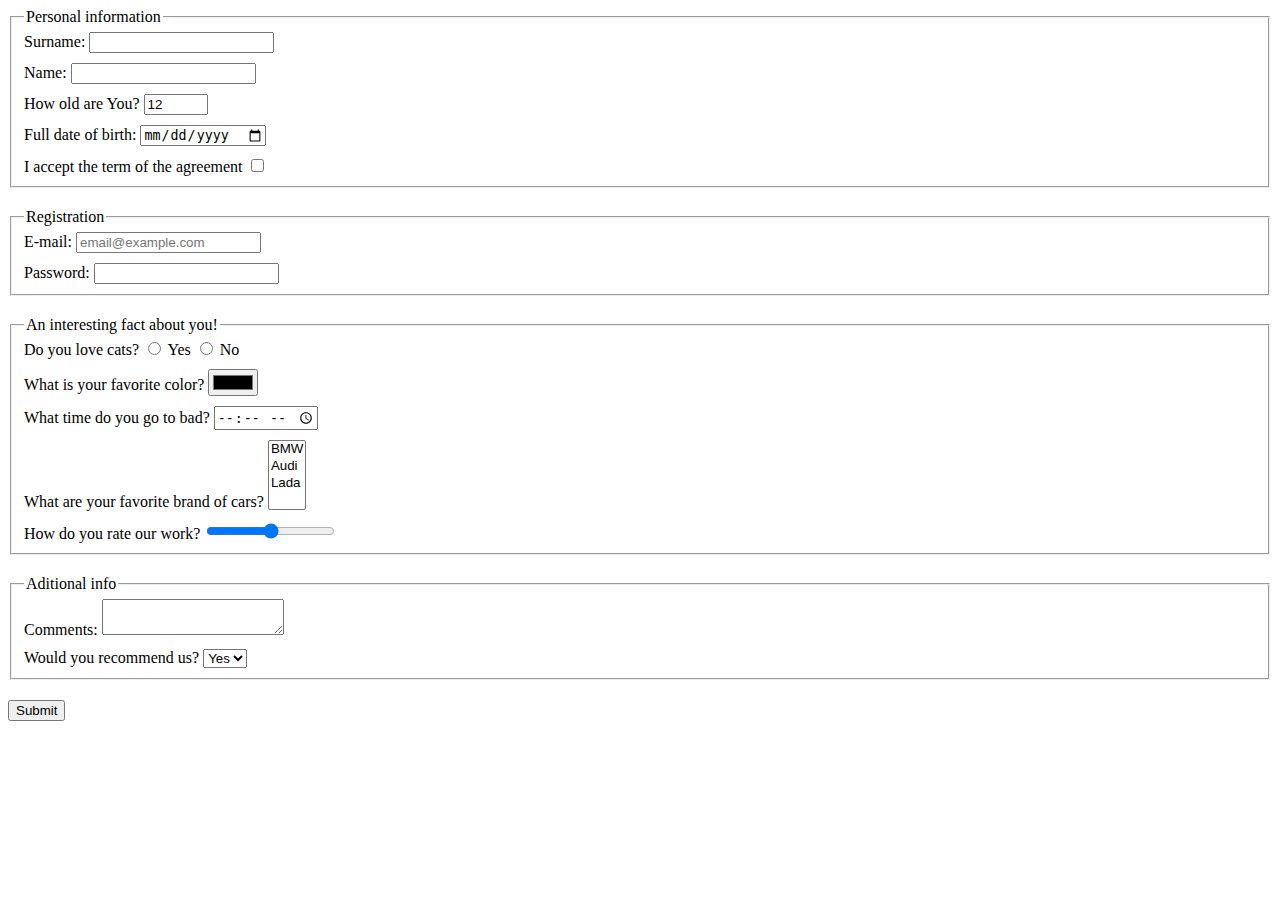
<file: index.html>
<!DOCTYPE html><html lang="en"><head><meta charset="UTF-8"><meta http-equiv="X-UA-Compatible" content="IE=edge"><meta name="viewport" content="width=device-width, initial-scale=1.0"><title>Document</title><link rel="stylesheet" href="style.78a2a3bc.css"></head><body> <form action="https://mate-academy-form-lesson.herokuapp.com/create-application" method="post"> <fieldset class="groups"> <legend>Personal information</legend> <label class="form-field"> Surname: <input type="text" name="surname" autocomplete="off"> </label> <label class="form-field"> Name: <input type="text" name="name" autocomplete="off"> </label> <label class="form-field"> How old are You? <input type="number" name="age" min="1" max="100" value="12"> </label> <label class="form-field"> Full date of birth: <input type="date" name="dateOfBirth"> </label> <label class="form-field"> I accept the term of the agreement <input type="checkbox" name="terms" required> </label> </fieldset> <fieldset class="groups"> <legend>Registration</legend> <label class="form-field"> E-mail: <input type="email" name="email" required placeholder="email@example.com"> </label> <label class="form-field"> Password: <input type="password" name="password" required minlength="5" maxlength="32"> </label> </fieldset> <fieldset class="groups"> <legend>An interesting fact about you!</legend> <div class="form-field"> Do you love cats? <label> <input type="radio" name="loveCats" value="yes"> Yes </label> <label> <input type="radio" name="loveCats" value="no"> No </label> </div> <label class="form-field"> What is your favorite color? <input type="color" name="favoriteColor"> </label> <label class="form-field"> What time do you go to bad? <input type="time" name="timeForBed"> </label> <label class="form-field"> What are your favorite brand of cars? <select name="favoriteBrandOfCars" multiple> <option value="bmw">BMW</option> <option value="audi">Audi</option> <option value="lada">Lada</option> </select> </label> <label class="form-field"> How do you rate our work? <input type="range" name="rateOurWork"> </label> </fieldset> <fieldset class="groups"> <legend>Aditional info</legend> <label class="form-field"> Comments: <textarea name="comments" autocomplete="off"></textarea> </label> <label class="form-field"> Would you recommend us? <select name="wouldYouRecommendUs"> <option value="Yes" selected>Yes</option> <option value="No">No</option> </select> </label> </fieldset> <button type="submit">Submit</button> </form> </body></html>
</file>
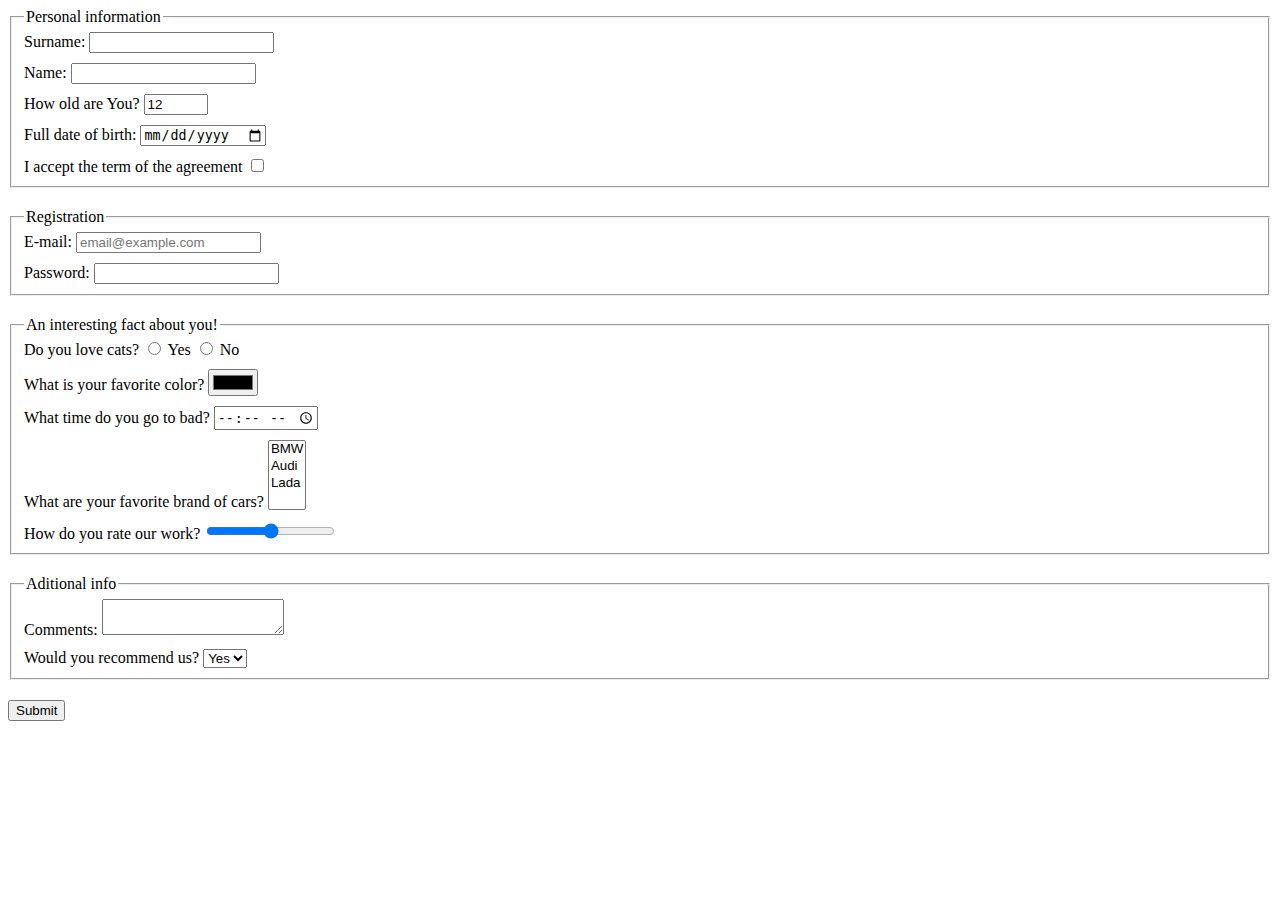
<file: src/index.html>
<!DOCTYPE html>
<html lang="en">
  <head>
    <meta charset="UTF-8">
    <meta http-equiv="X-UA-Compatible" content="IE=edge">
    <meta name="viewport" content="width=device-width, initial-scale=1.0">
    <title>Document</title>
    <link rel="stylesheet" href="style.css">
  </head>
  <body>
    <form
      action="https://mate-academy-form-lesson.herokuapp.com/create-application"
      method="post"
      >
      <fieldset class="groups">
        <legend>Personal information</legend>
        <label class="form-field">
          Surname:
          <input
            type="text"
            name="surname"
            autocomplete="off"
          >
        </label>
        <label class="form-field">
          Name:
          <input
            type="text"
            name="name"
            autocomplete="off"
          >
        </label>
        <label class="form-field">
          How old are You?
          <input
            type="number"
            name="age"
            min="1"
            max="100"
            value="12"
          >
        </label>
        <label class="form-field">
          Full date of birth:
          <input type="date" name="dateOfBirth">
        </label>
        <label class="form-field">
          I accept the term of the agreement
          <input
            type="checkbox"
            name="terms"
            required
          >
        </label>
      </fieldset>
      <fieldset class="groups">
        <legend>Registration</legend>
        <label class="form-field">
          E-mail:
          <input
            type="email"
            name="email"
            required
            placeholder="email@example.com"
          >
        </label>
        <label class="form-field">
          Password:
          <input
            type="password"
            name="password"
            required
            minlength="5"
            maxlength="32"
          >
        </label>
      </fieldset>
      <fieldset class="groups">
        <legend>An interesting fact about you!</legend>
        <div class="form-field">
          Do you love cats?
          <label>
            <input
              type="radio"
              name="loveCats"
              value="yes"
            > Yes
          </label>
          <label>
            <input
              type="radio"
              name="loveCats"
              value="no"
            > No
          </label>
        </div>
        <label class="form-field">
          What is your favorite color?
          <input type="color" name="favoriteColor">
        </label>
        <label class="form-field">
          What time do you go to bad?
          <input type="time" name="timeForBed">
        </label>
        <label class="form-field">
          What are your favorite brand of cars?
          <select name="favoriteBrandOfCars" multiple>
            <option value="bmw">BMW</option>
            <option value="audi">Audi</option>
            <option value="lada">Lada</option>
          </select>
        </label>
        <label class="form-field">
          How do you rate our work?
          <input type="range" name="rateOurWork">
        </label>
      </fieldset>
      <fieldset class="groups">
        <legend>Aditional info</legend>
        <label class="form-field">
          Comments:
          <textarea name="comments" autocomplete="off"></textarea>
        </label>
        <label class="form-field">
          Would you recommend us?
          <select name="wouldYouRecommendUs">
            <option value="Yes" selected>Yes</option>
            <option value="No">No</option>
          </select>
        </label>
      </fieldset>
      <button type="submit">Submit</button>
    </form>
  </body>
</html>
</file>
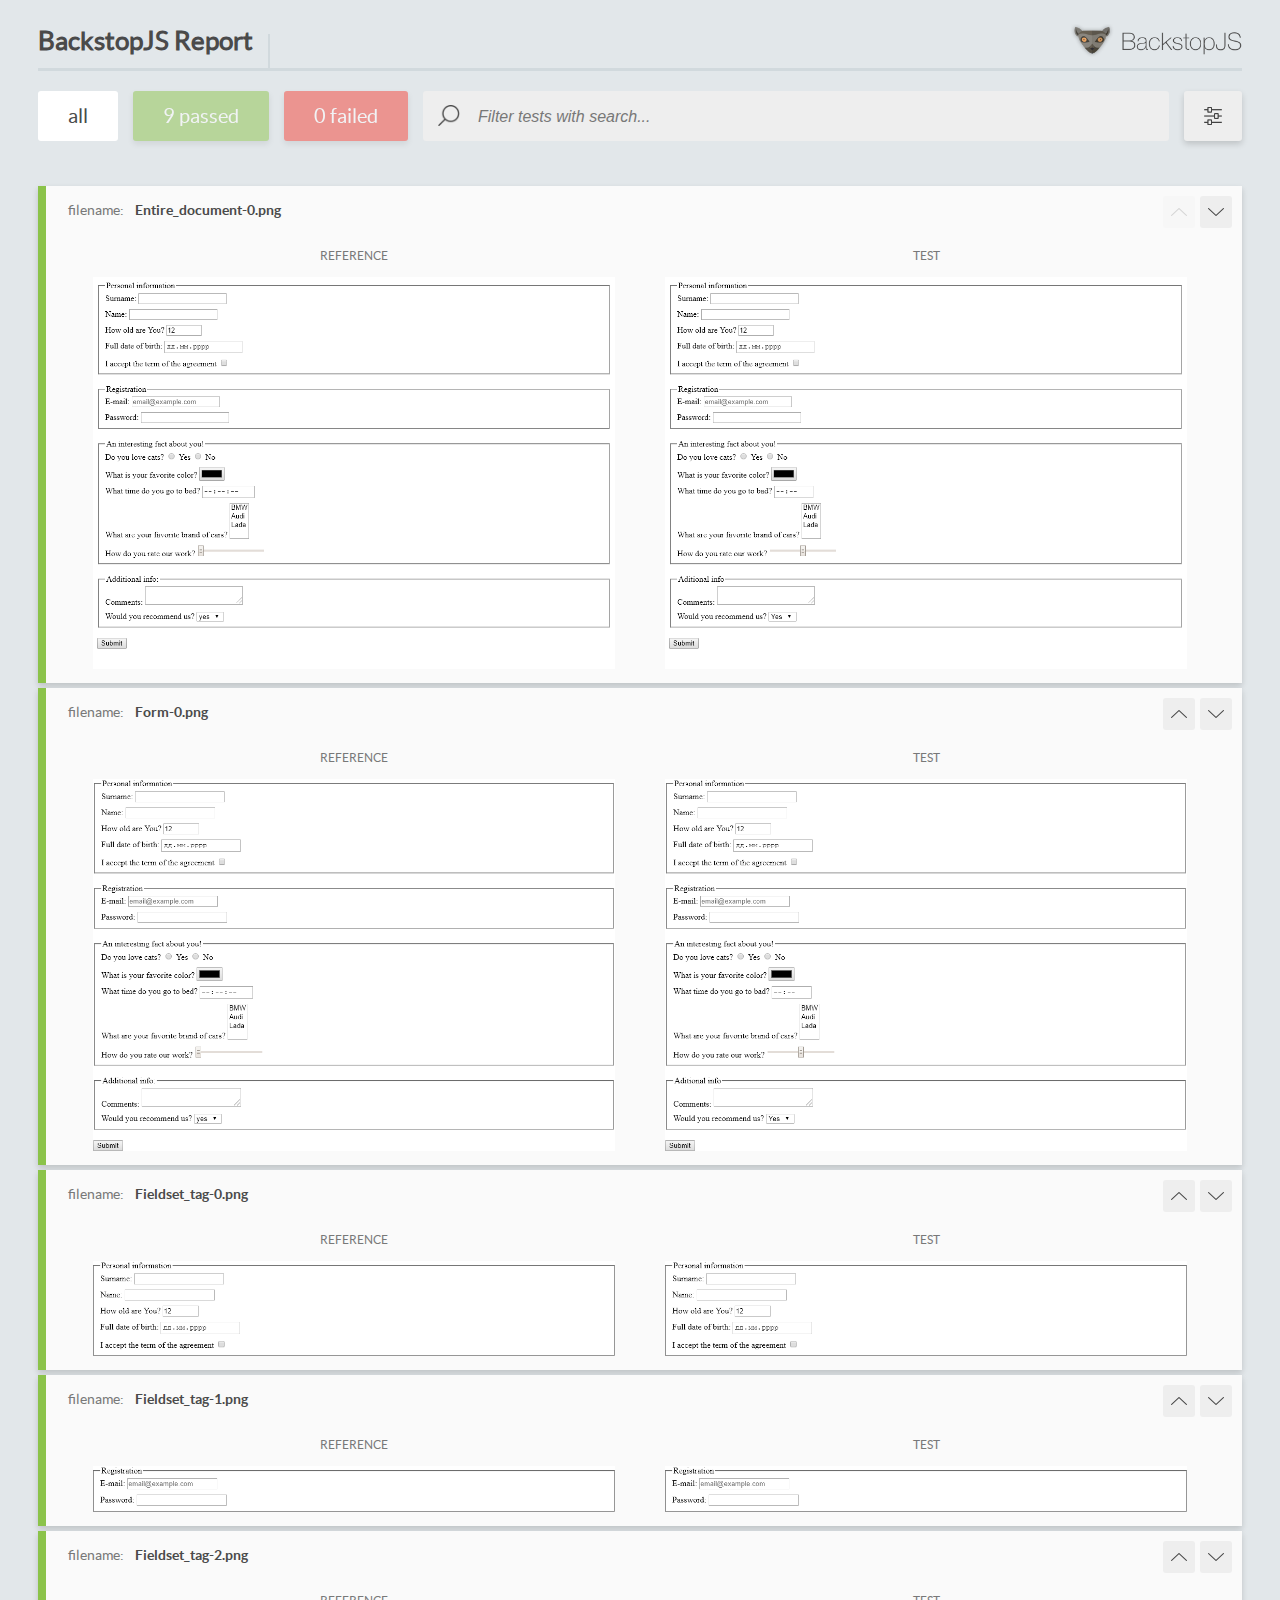
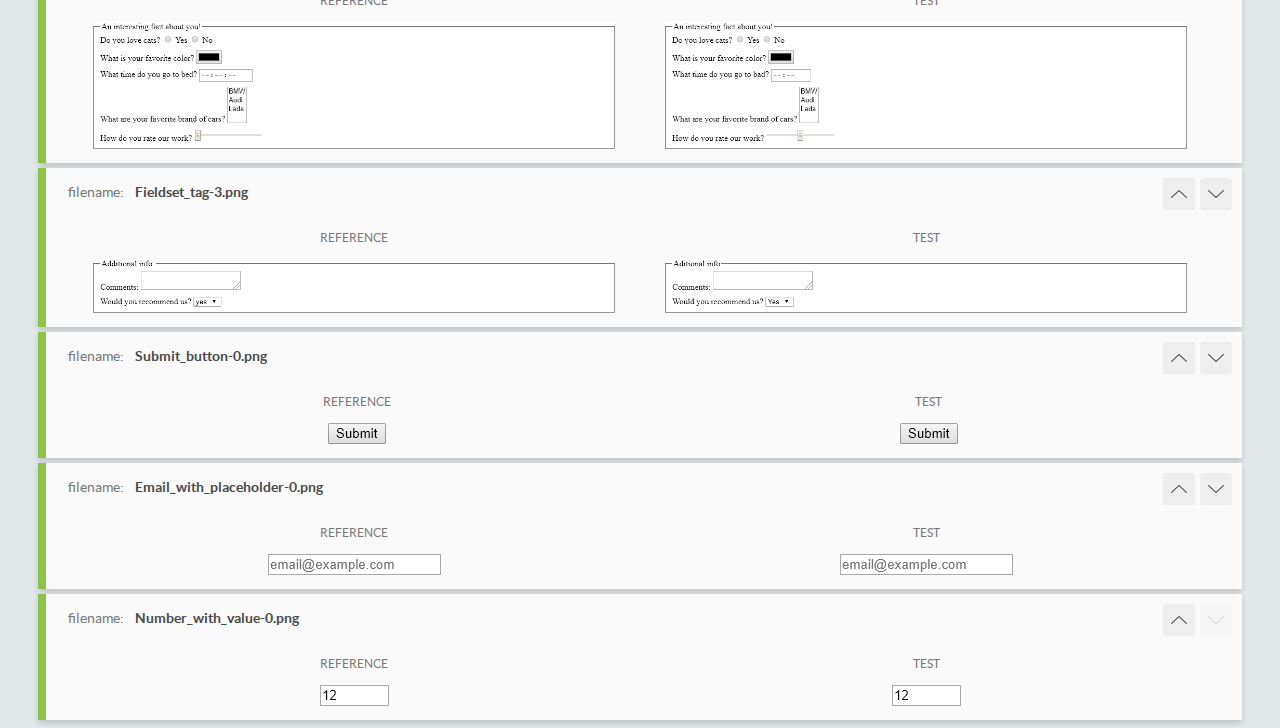
<file: report/html_report/index.html>
<!DOCTYPE html>
<html>
  <head>
    <meta charset="utf-8">
    <title>BackstopJS Report</title>

    <style>
      @font-face {
          font-family: 'latoregular';
          src: url('./assets/fonts/lato-regular-webfont.woff2') format('woff2'),
              url('./assets/fonts/lato-regular-webfont.woff') format('woff');
          font-weight: 400;
          font-style: normal;
      }
      @font-face {
          font-family: 'latobold';
          src: url('./assets/fonts/lato-bold-webfont.woff2') format('woff2'),
              url('./assets/fonts/lato-bold-webfont.woff') format('woff');
          font-weight: 700;
          font-style: normal;
      }

      .ReactModal__Body--open {
          overflow: hidden;
      }
      .ReactModal__Body--open .header {
        display: none;
      }

    </style>
  </head>
  <body style="background-color: #E2E7EA">
    <div id="root">

    </div>
    <script type="text/javascript">
      function report (report) { // eslint-disable-line no-unused-vars
        window.tests = report;
      }
    </script>
    <script type="text/javascript" src="config.js"></script>
    <script type="text/javascript" src="index_bundle.js"></script>
  </body>
</html>
</file>
<file: style.78a2a3bc.css>
.form-field{display:block;margin-bottom:10px}.form-field:last-child{margin-bottom:0}.groups{margin-bottom:20px}
/*# sourceMappingURL=style.78a2a3bc.css.map */
</file>
<file: src/style.css>
.form-field {
  display: block;
  margin-bottom: 10px;
}

.form-field:last-child {
  margin-bottom: 0;
}

.groups {
  margin-bottom: 20px;
}
</file>
